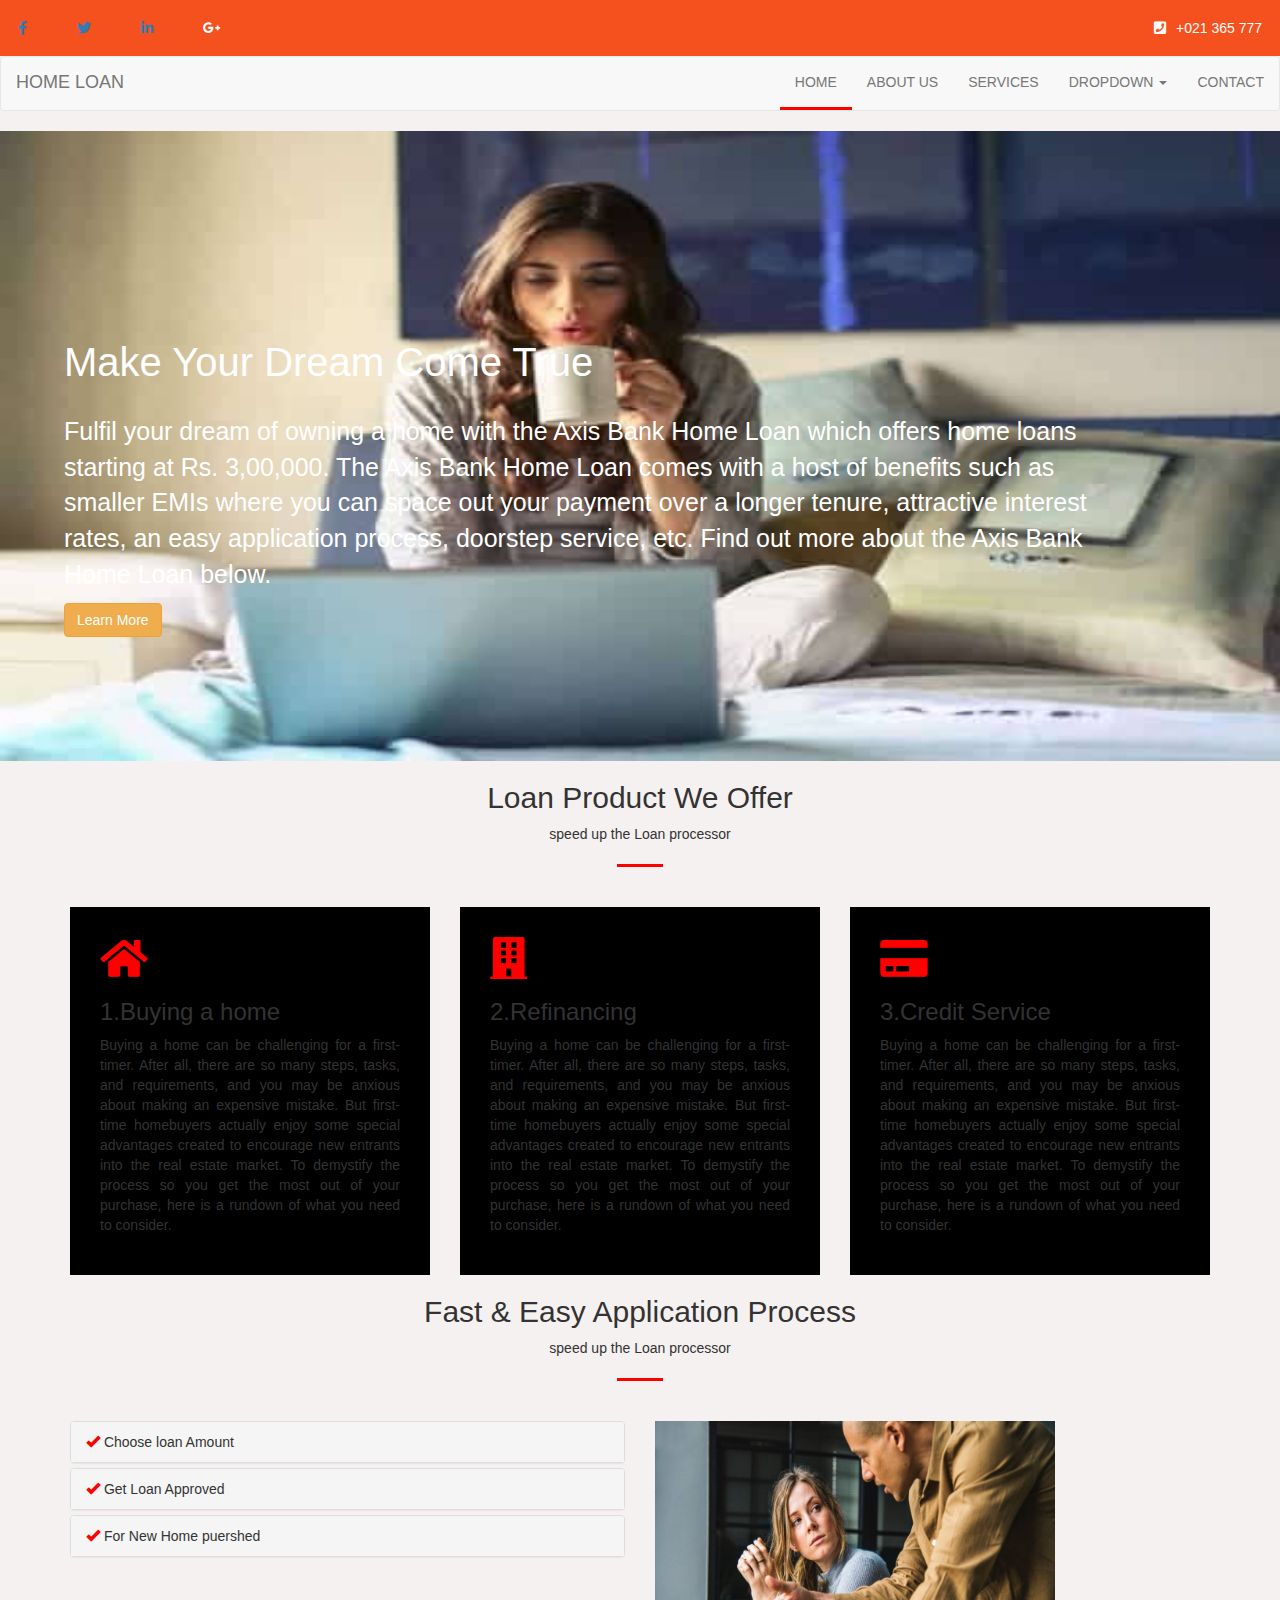
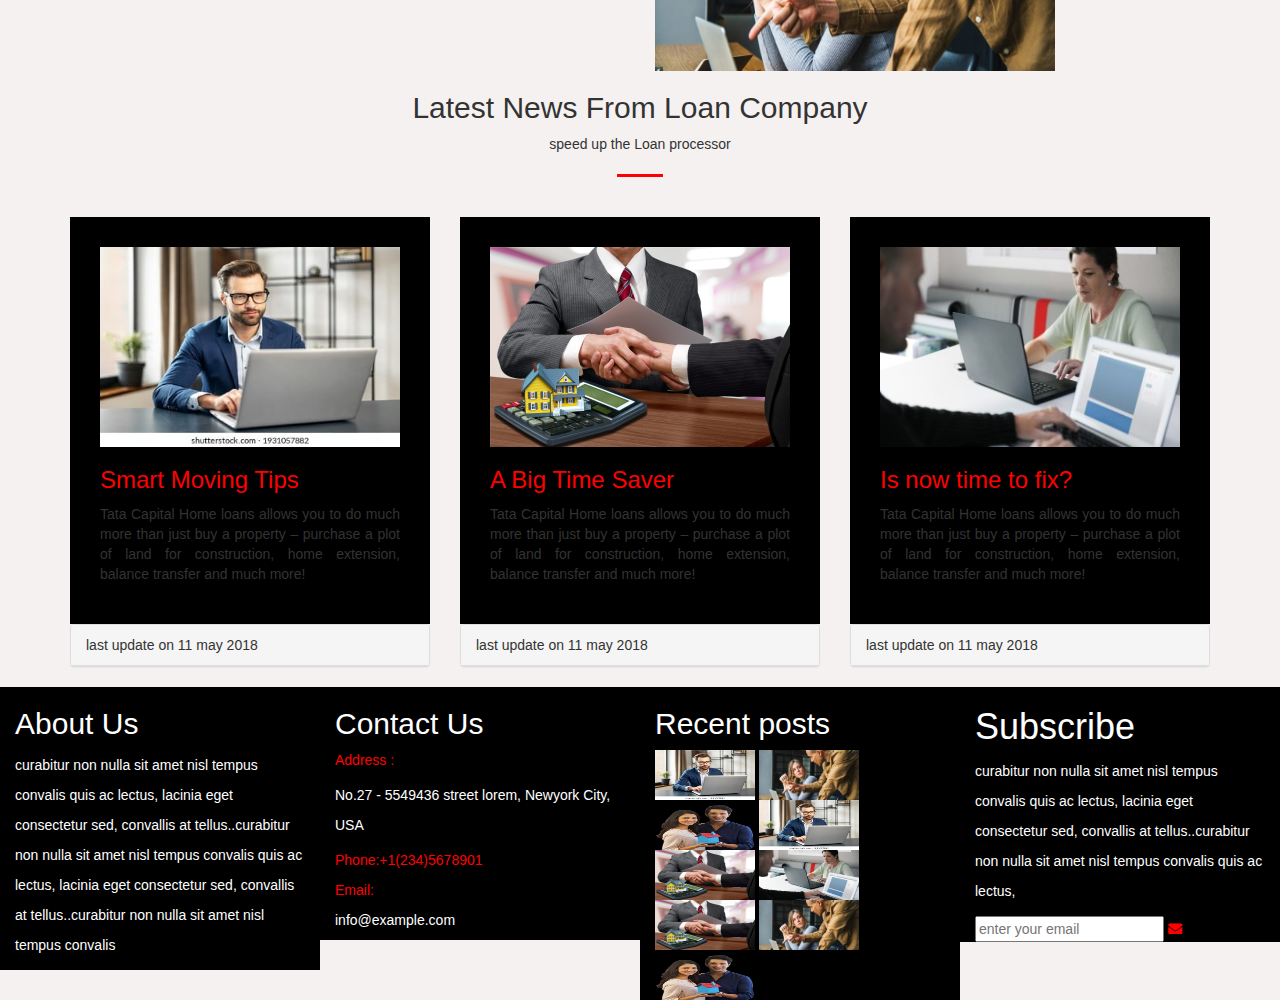
<file: Task-3/project.html>
<!DOCTYPE html>
<html lang="en">
<head>
  <title>Project</title>
  <meta charset="utf-8">
  <meta name="viewport" content="width=device-width, initial-scale=1">
  <link rel="stylesheet" href="https://maxcdn.bootstrapcdn.com/bootstrap/3.4.0/css/bootstrap.min.css">
  <script src="https://ajax.googleapis.com/ajax/libs/jquery/3.4.1/jquery.min.js"></script>
  <script src="https://maxcdn.bootstrapcdn.com/bootstrap/3.4.0/js/bootstrap.min.js"></script>
  <link rel="stylesheet" href="https://cdnjs.cloudflare.com/ajax/libs/font-awesome/5.1.1/css/all.min.css">
  <link rel="stylesheet" href="style.css">

</head>
<body>
<!----top section starts--->
	<div class="icons">
	        <li><a href="https://www.facebook.com/"><i class="fab fa-facebook-f"></i></a></li>
			<li><a href="https://www.facebook.com/"><i class="fab fa-twitter"></i></a></li>
			<li><a href="https://www.facebook.com/"><i class="fab fa-linkedin-in"></i></a></li>
			<li><i class="fab fa-google-plus-g"></i></li>
			<li><i class="fas fa-phone-square"></i>+021 365 777</li>
			
	</div>
<!----top section ends--->
<!---nav section starts-->
<section id="text">
    <nav class="navbar navbar-default">
        <div class="container-fluid">
          <div class="navbar-header">
          	<a class="navbar-brand" href="#">HOME LOAN</a>
          </div>
          <div class="topnav" id="myNavbar">
		 
            <ul class="nav navbar-nav navbar-right">
			       <li><a class="active" href="#">HOME</a></li>
			   
		            <li><a href="#">ABOUT US</a></li>
					<li><a href="#">SERVICES</a></li>
                <li class="dropdown">
                    <a data-toggle="dropdown" href="#">DROPDOWN <span class="caret"></span></a>
                    <ul class="dropdown-menu">
                        <li><a href="#">DESIGN</a></li>
			                
                        <li><a href="#">DEVELOP</a></li>
			                
					    <li><a href="#">LOAN</a></li>
			                
                    </ul>
                </li>
        
                <li><a href="#">CONTACT</a></li>
            </ul>
		
        </div>
    </nav>
</section>
<!---nav section ends-->
<!---home section starts-->

    <section id="banner">
                <img class="img-responsive" src="images/home.jpeg">
                <div class="content">
            	    <h2>Make Your Dream Come True</h2>
            	    <p>Fulfil your dream of owning a home with the Axis Bank Home Loan which offers home loans starting at Rs. 3,00,000. The Axis Bank Home Loan comes with a host of benefits such as smaller EMIs where you can space out your payment over a longer tenure, attractive interest rates, an easy application process, doorstep service, etc. Find out more about the Axis Bank Home Loan below.</p>
					<button class="btn btn-warning">Learn More</button>
                </div>
    </section>
<!---home section ends-->
<!---body section start-->
    <section id="text">
    	<h2>Loan Product We Offer</h2>
    	<p class="" style="text-align: center;">speed up the Loan processor</p><hr>
    	<div class="container">
	    	<div class="row">
	    		<div class="col-lg-4 col-md-4 col-sm-6 col-xs-12">
	    		 	<div class="style">
	    		 		<i class="icon fas fa-home fa-3x" style="color: red"></i>
	    		 		<h3>1.Buying a home</h3>
	    		 		<p>Buying a home can be challenging for a first-timer. After all, there are so many steps, tasks, and requirements, and you may be anxious about making an expensive mistake. But first-time homebuyers actually enjoy some special advantages created to encourage new entrants into the real estate market. To demystify the process so you get the most out of your purchase, here is a rundown of what you need to consider.</p>
	    		 	</div>
	    		</div>
	    		<div  class="col-lg-4 col-md-4 col-sm-6 col-xs-12">
	    		 	<div class="style">
	    		 		<i class="icon fas fa-building fa-3x" style="color: red"></i>
	    		 		<h3>2.Refinancing</h3>
	    		 		<p>Buying a home can be challenging for a first-timer. After all, there are so many steps, tasks, and requirements, and you may be anxious about making an expensive mistake. But first-time homebuyers actually enjoy some special advantages created to encourage new entrants into the real estate market. To demystify the process so you get the most out of your purchase, here is a rundown of what you need to consider.</p>
	    		 	</div>
	    		</div>
	    		<div class="col-lg-4 col-md-4 col-sm-6 col-xs-12">
	    		 	<div class="style">
	    		 		<i class="icon fas fa-credit-card fa-3x" style="color: red",></i>
	    		 		<h3>3.Credit Service</h3>
	    		 		<p>Buying a home can be challenging for a first-timer. After all, there are so many steps, tasks, and requirements, and you may be anxious about making an expensive mistake. But first-time homebuyers actually enjoy some special advantages created to encourage new entrants into the real estate market. To demystify the process so you get the most out of your purchase, here is a rundown of what you need to consider.</p>
	    		 	</div>
	    		</div>
	    	</div>
        </div>
    </section>


    <section id="text">

    	<h2>Fast & Easy Application Process</h2>
    	<p class="" style="text-align: center;">speed up the Loan processor</p><hr>
    	<div class="container">
        <div class="row">
          <div class="col-lg-6">

          		<div class="panel-group">
          			<div id="accordian">
          				<div class="panel panel-default">
          					<div class="panel-heading" data-target="#content" data-toggle="collapse">
          						<span class="glyphicon glyphicon-ok" style="color:red;"></span> Choose loan Amount
          					</div>
          					<div class="panel-body collapse" id="content" data-parent="#accordian">
          					Tata Capital’s Home Loan offerings are tailor-made for purchasing a home or constructing one. We also offer to transfer your home loan balance. Tata Capital home loans extend from Rs. 5 lakhs upto Rs. 5 crores and start at an affordable interest rate of just 6.90%*. You can choose the home loan
          					</div>

          				</div>
          				<div class="panel panel-default">
          					<div class="panel-heading"  data-target="#content1" data-toggle="collapse">
							<span class="glyphicon glyphicon-ok" style="color:red;"></span>  Get Loan Approved 
        
          					</div>
          					<div class="panel-body collapse"  id="content1" data-parent="#accordian">
          					Tata Capital’s Home Loan offerings are tailor-made for purchasing a home or constructing one. We also offer to transfer your home loan balance. Tata Capital home loans extend from Rs. 5 lakhs upto Rs. 5 crores and start at an affordable interest rate of just 6.90%*. You can choose the home loan
          					</div>

          				</div>
          				<div class="panel panel-default">
          					<div class="panel-heading"  data-target="#content2" data-toggle="collapse">
          						<span class="glyphicon glyphicon-ok" style="color:red;"></span> For New Home puershed
          					</div>
          					<div class="panel-body collapse"  id="content2" data-parent="#accordian">
          					Tata Capital’s Home Loan offerings are tailor-made for purchasing a home or constructing one. We also offer to transfer your home loan balance. Tata Capital home loans extend from Rs. 5 lakhs upto Rs. 5 crores and start at an affordable interest rate of just 6.90%*. You can choose the home loan
          					</div>
          				</div>



          			</div>
          		</div>
          </div>
          <div class="col-lg-6">
              <img src="images/img-2.jpeg" width="400px" height="250px">
          </div>
        </div>
      </div>
    </section>
    <section id="text">
    	<h2>Latest News From Loan Company</h2>
    	<p class="" style="text-align: center;">speed up the Loan processor</p><hr>
    	<div class="container">
	    	<div class="row">
	    		<div class="col-lg-4 col-md-4 col-sm-6 col-xs-12">
	    		 	<div class="style">
	    		 		<img src="images/img-4.jpeg" width="300px" height="200px">
	    		 		<h3 style="color:red;">Smart Moving Tips </h3>
	    		 		<p>Tata Capital Home loans allows you to do much more than just buy a property – purchase a plot of land for construction, home extension, balance transfer and much more!</p>
					</div>
				
						<div class="panel panel-default">
                           <div class="panel-heading">last update on 11 may 2018</div>
                        </div>
	    		 	
	    		</div>
	    		<div  class="col-lg-4 col-md-4 col-sm-6 col-xs-12">
	    		 	<div class="style">
	    		 		<img src="images/img-5.jpeg" width="300px" height="200px">
	    		 		<h3 style="color:red">A Big Time Saver</h3>
	    		 		<p>Tata Capital Home loans allows you to do much more than just buy a property – purchase a plot of land for construction, home extension, balance transfer and much more!</p>
					</div>
			        <div class="panel panel-default">
                       <div class="panel-heading">last update on 11 may 2018</div>
                    </div>
	    		 	
	    		</div>
	    		<div class="col-lg-4 col-md-4 col-sm-6 col-xs-12">
	    		 	<div class="style">
	    		 		<img src="images/img-6.jpeg" width="300px" height="200px">
	    		 		<h3 style="color:red">Is now time to fix?</h3>
	    		 		<p>Tata Capital Home loans allows you to do much more than just buy a property – purchase a plot of land for construction, home extension, balance transfer and much more!</p>
					</div>
					    <div class="panel panel-default">
                           <div class="panel-heading">last update on 11 may 2018</div>
                        </div>
	    		 	
	    		</div>
	    	</div>
        </div>
    </section>
<!---body section ends-->
<!---footer section starts-->
    <div class="page2" style="background-color:black">
        <div class="row2" style="background-color:black">
            <div class="col-lg-3" style="background-color:black">
                <div class="hello">
                    <h2 style="color:white">About Us</h2>
                    <p style="line-height:30px; color:white">curabitur non nulla sit amet nisl tempus convalis quis ac lectus, lacinia eget consectetur sed, convallis at tellus..curabitur non nulla sit amet nisl tempus convalis quis ac lectus, lacinia eget consectetur sed, convallis at tellus..curabitur non nulla sit amet nisl tempus convalis</p>
                </div>
            </div>
            <div class="col-lg-3"style="background-color:black">
                <div class="hello">
                    <h2 style="color:white"> Contact Us</h2>
                    <div class="hello1">
                    <p style="color: red;">Address :</p>
                    <p style="line-height:30px;color:white;">No.27 - 5549436 street lorem, Newyork City, USA</p>
                    <p style="color:red;">Phone:+1(234)5678901</p>
                    <p style="color: red;">Email:</p>
                    <p style="color:white">info@example.com</p>
                    </div>
                </div>
            </div>
            <div class="col-lg-3" style="background-color:black">
                <div class="hello">
                    <h2 style="color:white">Recent posts</h2>
                    <img src="images/img-4.jpeg" width="100px" height="50px">
					<img src="images/img-2.jpeg" width="100px" height="50px">
					<img src="images/img-3.jpeg" width="100px" height="50px">
					<img src="images/img-4.jpeg" width="100px" height="50px">
					<img src="images/img-5.jpeg" width="100px" height="50px">
					<img src="images/img-6.jpeg" width="100px" height="50px">
					<img src="images/img-5.jpeg" width="100px" height="50px">
					<img src="images/img-2.jpeg" width="100px" height="50px">
					<img src="images/img-3.jpeg" width="100px" height="50px">
                </div>
            </div>
            <div class="col-lg-3" style="background-color:black">
                <div class="hello">
                    <h1 style="color:white">Subscribe</h1>
                    <p style="line-height:30px;color:white;">curabitur non nulla sit amet nisl tempus convalis quis ac lectus, lacinia eget consectetur sed, convallis at tellus..curabitur non nulla sit amet nisl tempus convalis quis ac lectus, </p>
                    <form>
                        <div class="form">
                            <input type="email" placeholder="enter your email">
                            <i class=" mail fas fa-envelope"style="color: red"></i>
                        </div>
                    </form>
                </div>
            </div>

        </div>
        </div>
    </div>
<!---footer section ends-->
</body>
</html>
</file>
<file: Task-3/style.css>
body{
	background:#f5f1f0;
}
.icons li
{
	display:inline-block;
	padding:18px;
	
}
.icons
{
	background:#f5511e;
	color:white;
}
.icons li i:last-child
{
	padding-right:10px;

}
.icons li:last-child
{
	float:right;
}


.topnav a:hover {
  border-bottom: 3px solid red;
}

.topnav a.active {
  border-bottom: 3px solid red;
}

	


#banner img
{
	width:100%;
	height:70vh;
}
#banner{
	position:relative;
}
#banner .content
{
	position:absolute;
	top:30%;
	right:15%;
	left:5%;
	
	
}
#banner h2
{
	font-size:40px;
	padding-bottom:20px;
	color:white;
}
#banner p
{
	font-size:25px;
	color:white;
}

#text h2{
	font-size: 30px;
	text-align: center;
}
#text .style{
	text-align: justify;
	background: black;
	padding:30px;
	box-shadow: 3px 3px 5px balck;

}

#text hr
{
            border-style: solid none none;
            border-color: red;
            border-width: 3px;
            width: 2%;
            padding: 10px;
}
</file>
